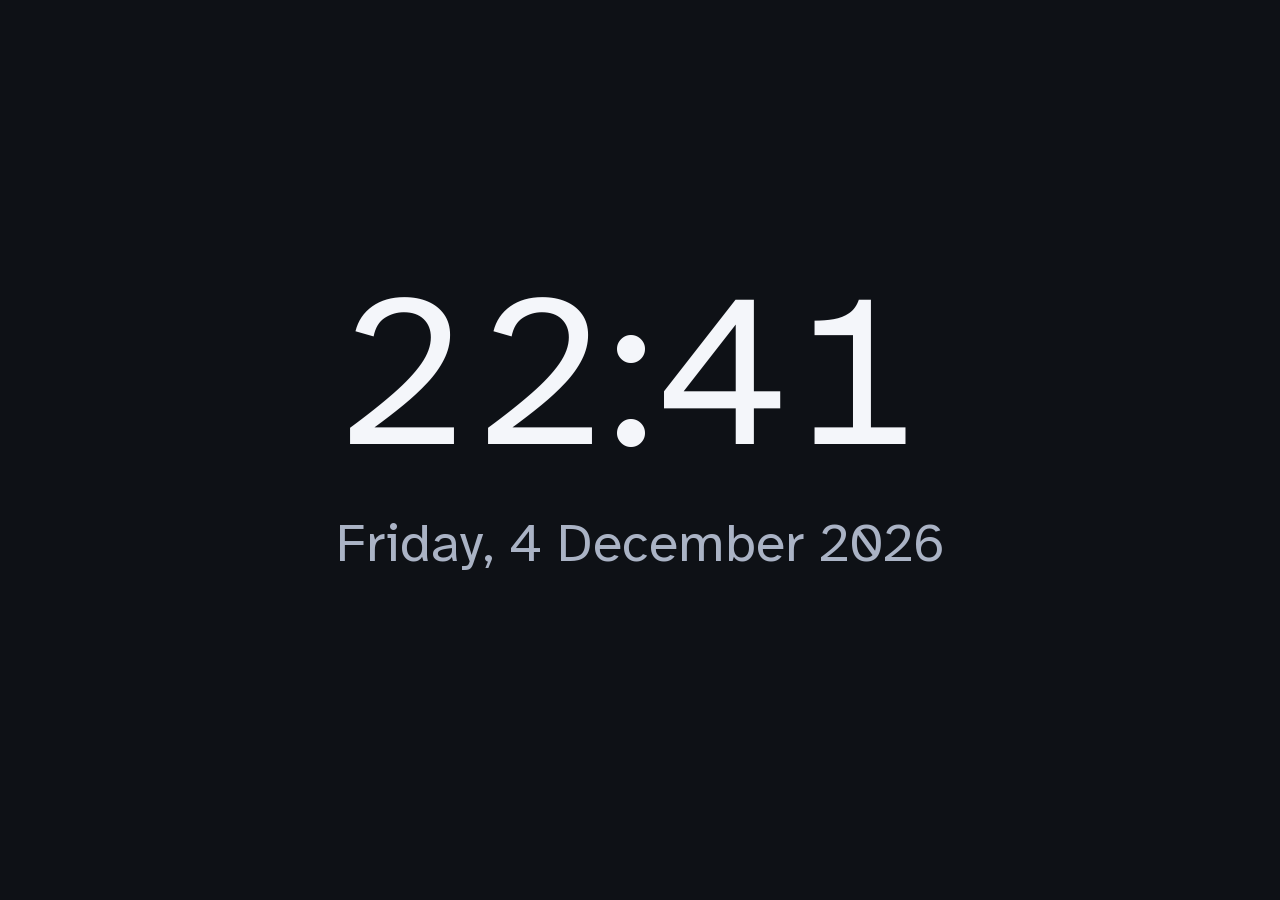
<file: examples/clock/index.html>
<!DOCTYPE html>
<html lang="en">
  <head>
    <meta charset="utf-8" />
    <meta name="viewport" content="width=device-width, initial-scale=1" />
    <title>Clock</title>
    <!--
      Full-screen clock and date. Works fully offline.

      Optional player tags:
        tags.clock_format = "12" or "24"   (default 24)
        tags.greeting     = text under the date, e.g. "Welcome to Level 3"
        tags.theme        = "dark" (default), "light" or "contrast"
        tags.accent       = a hex colour for the greeting and AM/PM, e.g. "#ff6a00"

      Preview:
        index.html?name=Lobby&tags.clock_format=12&tags.greeting=Welcome&tags.accent=%23ff6a00
    -->
    <link rel="stylesheet" href="theme.css" />
    <style>
      #time {
        font-size: calc(var(--u) * 24);
        font-weight: var(--weight-regular);
        line-height: 1;
        /* Equal-width digits so the clock doesn't shift every second. */
        font-variant-numeric: tabular-nums;
      }
      #ampm {
        font-size: var(--text-xl);
        font-weight: var(--weight-bold);
        margin-left: var(--space-2);
        color: var(--accent);
      }
      #date { margin-top: var(--space-3); font-size: var(--text-lg); }
      #greeting { margin-top: var(--space-6); color: var(--accent); font-weight: var(--weight-bold); }
    </style>
  </head>
  <body>
    <main class="screen center">
      <div><span id="time"></span><span id="ampm"></span></div>
      <p id="date" class="muted"></p>
      <p id="greeting"></p>
    </main>

    <script src="easysignage.js"></script>
    <script src="theme.js"></script>
    <script src="clock.js"></script>
  </body>
</html>
</file>
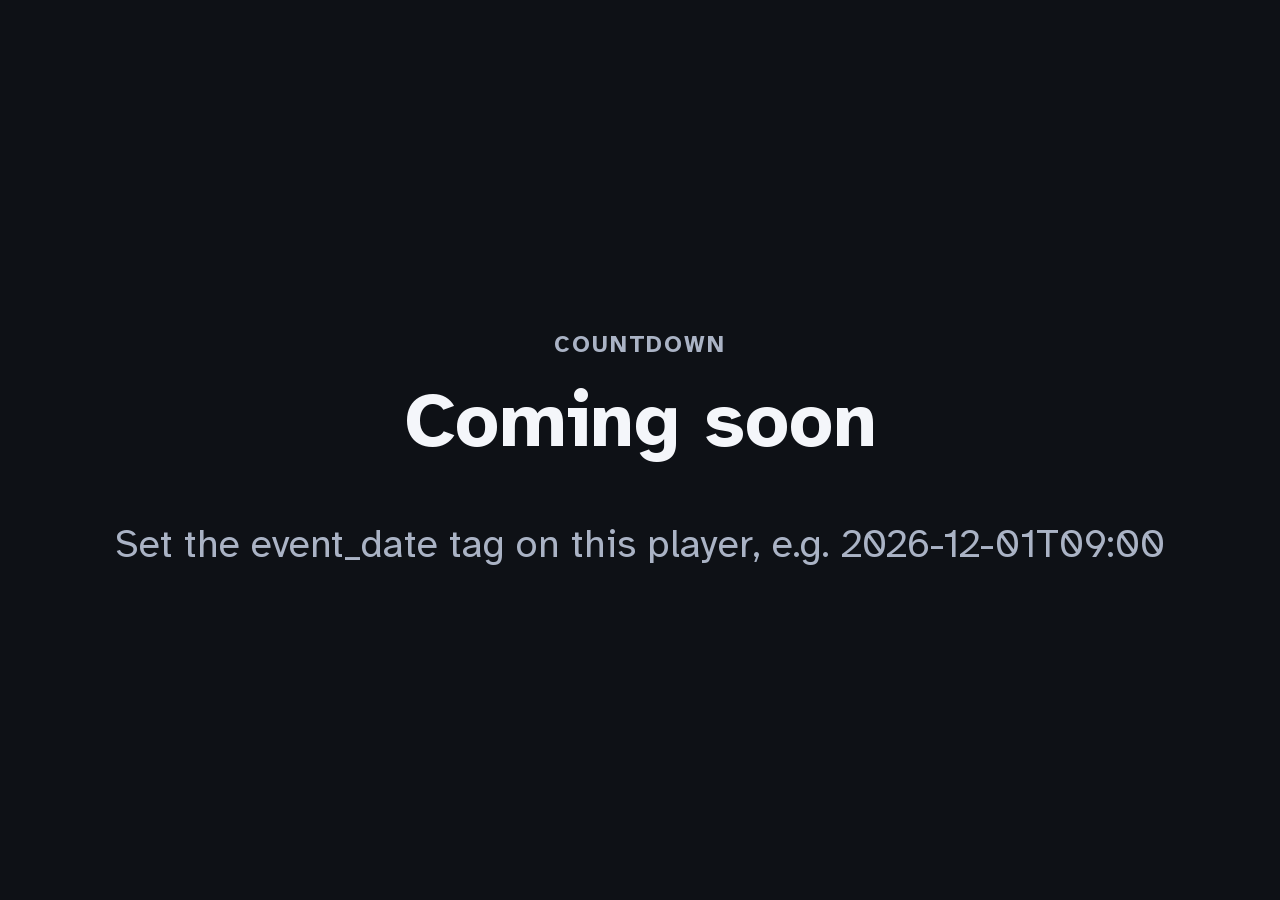
<file: examples/countdown/index.html>
<!DOCTYPE html>
<html lang="en">
  <head>
    <meta charset="utf-8" />
    <meta name="viewport" content="width=device-width, initial-scale=1" />
    <title>Countdown</title>
    <!--
      Countdown to an event. Set the target per screen with player tags, so one
      package can count down to different events in different places.

      Player tags:
        tags.event_name = "Grand Opening"
        tags.event_date = "2026-12-01T09:00"   (device local time, YYYY-MM-DDTHH:MM)
        tags.done_text  = text shown once the time is reached (default "It's here!")
        tags.theme      = "dark" (default), "light" or "contrast"
        tags.accent     = a hex colour for the numbers, e.g. "#c8b6ff"

      Preview:
        index.html?tags.event_name=Grand%20Opening&tags.event_date=2026-12-01T09:00
    -->
    <link rel="stylesheet" href="theme.css" />
    <link rel="stylesheet" href="style.css" />
  </head>
  <body>
    <main class="screen center">
      <p class="label">Countdown</p>
      <h1 id="event"></h1>
      <div id="units" class="row">
        <div class="unit card"><span id="d" class="num">0</span><span class="label">Days</span></div>
        <div class="unit card"><span id="h" class="num">00</span><span class="label">Hours</span></div>
        <div class="unit card"><span id="m" class="num">00</span><span class="label">Minutes</span></div>
        <div class="unit card"><span id="s" class="num">00</span><span class="label">Seconds</span></div>
      </div>
      <p id="done" class="display accent"></p>
    </main>

    <script src="easysignage.js"></script>
    <script src="theme.js"></script>
    <script src="countdown.js"></script>
  </body>
</html>
</file>
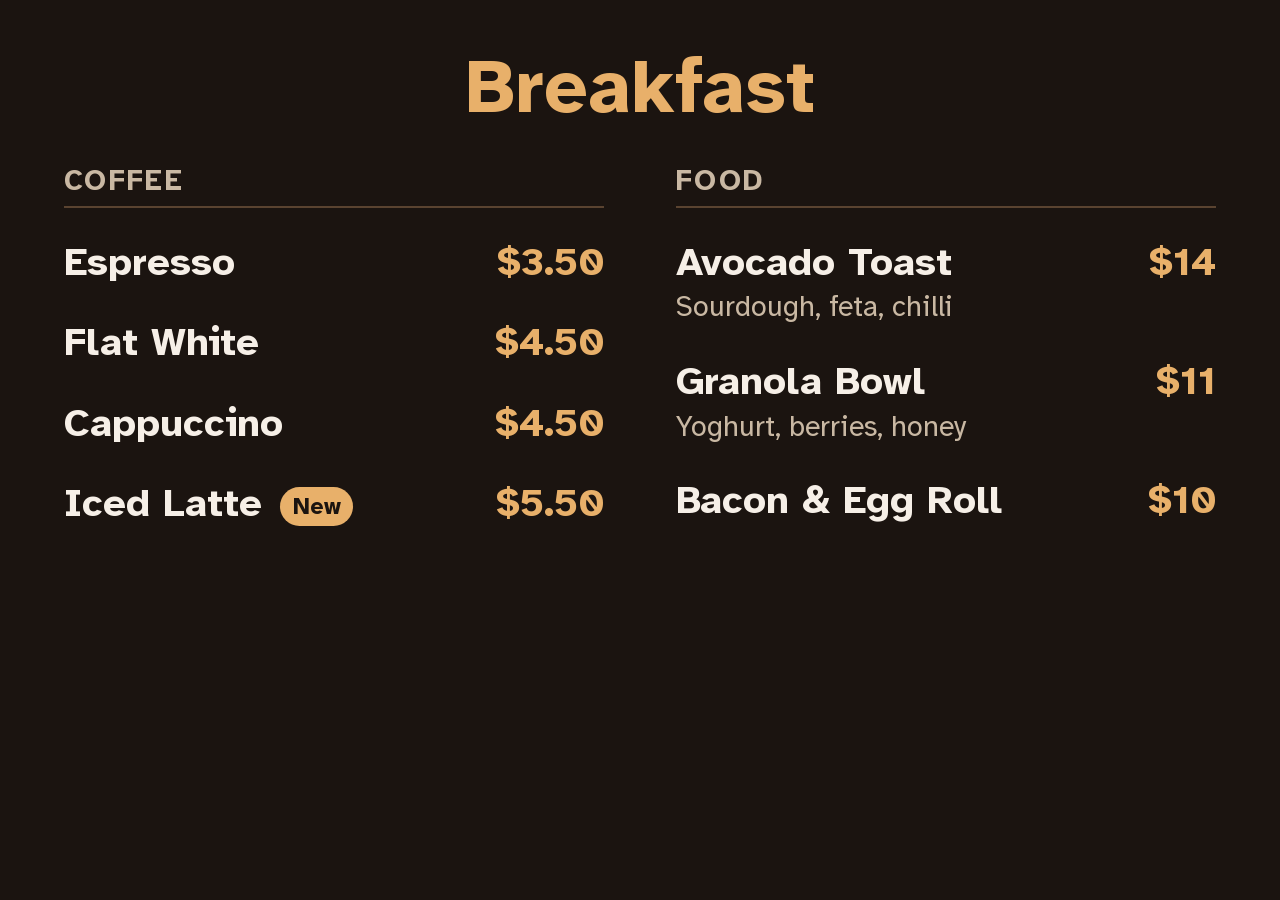
<file: examples/menu-board/index.html>
<!DOCTYPE html>
<html lang="en">
  <head>
    <meta charset="utf-8" />
    <meta name="viewport" content="width=device-width, initial-scale=1" />
    <title>Menu Board</title>
    <!--
      Cafe menu board driven by a local data file (menu-data.js).

      Edit menu-data.js to change items and prices, then re-zip and re-upload.
      The data is a plain script that sets a global, not a .json file loaded
      with fetch(): fetch() of local files fails on many players under file://.

      Optional player tags:
        tags.menu    = which menu to show, e.g. "breakfast" or "lunch" (default: first)
        tags.special = a line shown in the footer banner
        tags.theme   = "dark" (default, warm brand colours), "light" or "contrast"

      Preview:
        index.html?tags.menu=lunch&tags.special=Free%20cookie%20with%20any%20coffee
    -->
    <link rel="stylesheet" href="theme.css" />
    <link rel="stylesheet" href="style.css" />
  </head>
  <body>
    <div class="screen">
      <header>
        <h1 id="menu-title"></h1>
      </header>
      <main id="sections" class="grow"></main>
      <footer id="special" class="banner"></footer>
    </div>

    <script src="easysignage.js"></script>
    <script src="theme.js"></script>
    <script src="menu-data.js"></script>
    <script src="menu.js"></script>
  </body>
</html>
</file>
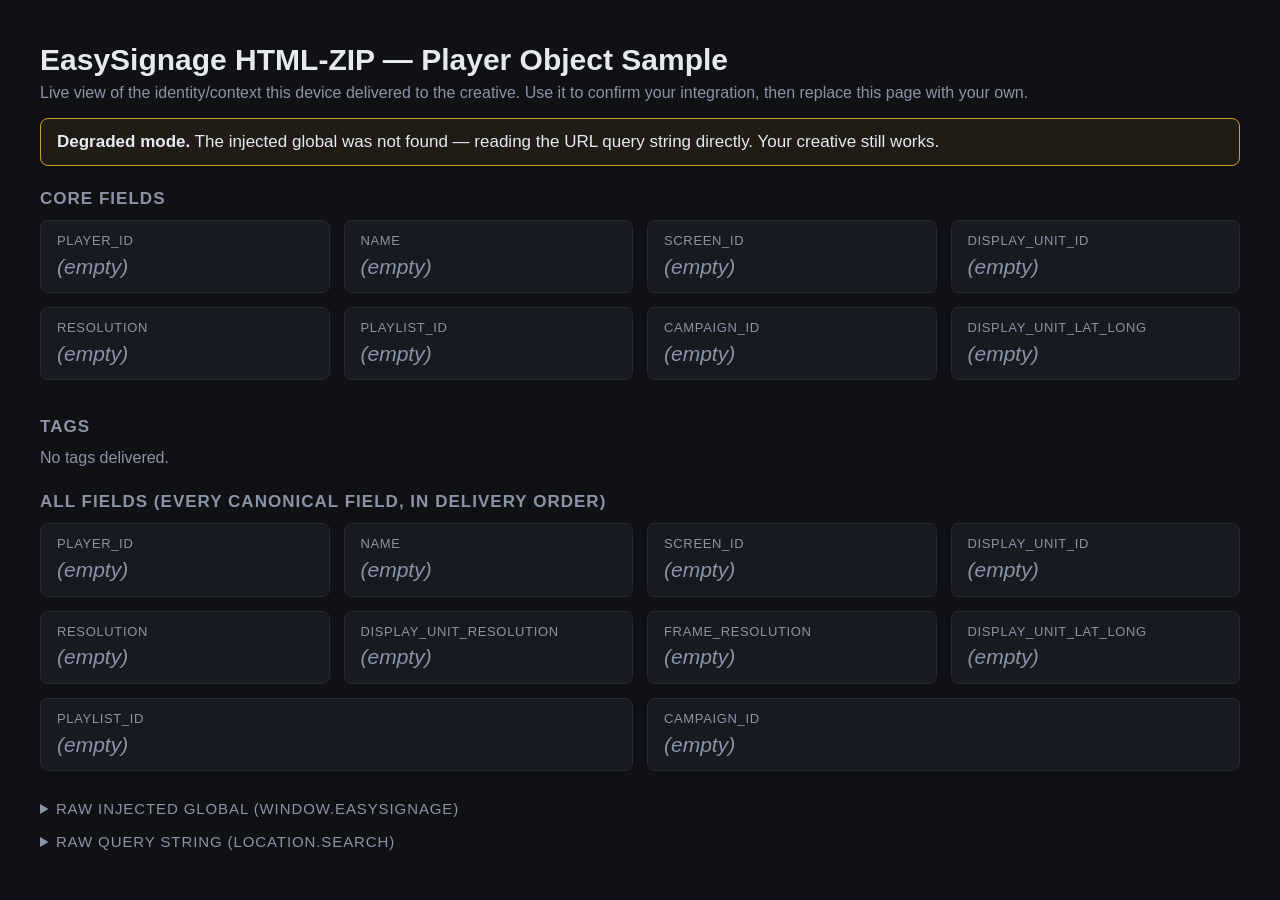
<file: examples/player-info/index.html>
<!DOCTYPE html>
<html lang="en">
  <head>
    <meta charset="utf-8" />
    <meta name="viewport" content="width=device-width, initial-scale=1" />
    <title>EasySignage HTML-ZIP — Player Object Sample</title>

    <!--
      ==========================================================================
      EasySignage HTML-ZIP integration sample
      ==========================================================================

      Zip this folder and upload it as an HTML-ZIP media item. When it plays on a
      device, EasySignage delivers the player/panel identity + context to your
      creative through two channels (a global JS object AND a URL query string);
      see easysignage.js for the full explanation.

      FILES IN THIS SAMPLE:
        - index.html      this page (markup only)
        - easysignage.js  the reusable reader you COPY into your own creative
        - demo.js         throwaway code that renders the values on screen; IGNORE

      HOW TO INTEGRATE (the whole thing):

          <script src="easysignage.js"></script>
          <script>
            var panel = EasySignage.read();      // the player object
            var playerId = panel.player_id || "";
            var zone     = (panel.tags && panel.tags.zone) || "";
            // ...use these to drive your creative.
          </script>

      Load easysignage.js with a plain <script src> (as below) — do NOT use
      type="module". A classic external script also runs under a strict CSP
      (script-src 'self') that would block inline scripts, and works on older
      Tizen/webOS/BrightSign webviews under file://.
      ==========================================================================
    -->

    <style>
      :root {
        --bg: #0f1115;
        --card: #171a21;
        --line: #262b36;
        --text: #e6e9ef;
        --muted: #8b93a7;
        --accent: #4f9cff;
        --ok: #3fb950;
        --warn: #d29922;
      }
      * { box-sizing: border-box; }
      html, body { height: 100%; }
      body {
        margin: 0;
        font-family: -apple-system, BlinkMacSystemFont, "Segoe UI", Roboto, Arial, sans-serif;
        background: var(--bg);
        color: var(--text);
        line-height: 1.3;
        /* Fixed px edge padding = TV overscan-safe area, so nothing is clipped
           at the screen edges on 1920x1080 / 1080x1920 panels. */
        padding: 40px;
      }
      /* webOS 4 / older signage webviews run Chromium ~53: NO CSS grid (57+),
         NO clamp() (79+), NO flex `gap` (84+). This page therefore uses only
         flexbox + fixed px sizes + card margins, which those webviews support.
         CSS variables (var()) are fine on Chromium 49+. */
      h1 { font-size: 30px; margin: 0; }
      h2 {
        font-size: 17px; text-transform: uppercase;
        letter-spacing: .06em; color: var(--muted); margin: 22px 0 10px;
      }
      .sub { color: var(--muted); font-size: 16px; margin: 4px 0 0; }
      /* flex-wrap grid; spacing via card margins (no `gap`), the container's
         negative side margins line the first column up with the headings. */
      .cards { display: flex; flex-wrap: wrap; margin: 0 -7px; }
      .card {
        flex: 1 1 240px; min-width: 220px; box-sizing: border-box;
        margin: 0 7px 14px; background: var(--card);
        border: 1px solid var(--line); border-radius: 8px; padding: 12px 16px;
      }
      .k { font-size: 13px; text-transform: uppercase; letter-spacing: .05em; color: var(--muted); }
      .v { font-size: 21px; word-break: break-word; margin-top: 3px; }
      .card .v { font-family: ui-monospace, SFMono-Regular, Menlo, monospace; }
      .v.empty { color: var(--muted); font-style: italic; font-family: inherit; }
      .banner { border-radius: 8px; padding: 12px 16px; margin-top: 14px; border: 1px solid; font-size: 17px; }
      .banner.ok { border-color: var(--ok); background: rgba(63,185,80,.08); }
      .banner.warn { border-color: var(--warn); background: rgba(210,153,34,.08); }
      code, pre { font-family: ui-monospace, SFMono-Regular, Menlo, monospace; }
      details { margin-top: 14px; }
      details > summary { cursor: pointer; color: var(--muted); font-size: 15px; text-transform: uppercase; letter-spacing: .06em; }
      pre { background: #0b0d11; border: 1px solid var(--line); border-radius: 8px; padding: 14px; overflow: auto; font-size: 15px; color: #c9d1d9; max-height: 40vh; margin: 10px 0 0; }
      .tags { display: flex; flex-wrap: wrap; }
      .tag { background: #0b0d11; border: 1px solid var(--line); border-radius: 999px; margin: 0 8px 8px 0; padding: 6px 16px; font-size: 16px; }
      .tag .tk { color: var(--accent); }
      .muted { color: var(--muted); }
    </style>
  </head>

  <body>
    <h1>EasySignage HTML-ZIP — Player Object Sample</h1>
    <p class="sub">
      Live view of the identity/context this device delivered to the creative.
      Use it to confirm your integration, then replace this page with your own.
    </p>

    <!-- All of these are filled in by demo.js at runtime. -->
    <div id="mode" class="banner"></div>

    <h2>Core fields</h2>
    <div id="core" class="cards"></div>

    <h2>Tags</h2>
    <div id="tags" class="tags"></div>

    <h2>All fields (every canonical field, in delivery order)</h2>
    <div id="fields" class="cards"></div>

    <!-- Raw dumps collapsed by default so the fields stay on one screen. -->
    <details>
      <summary>Raw injected global (window.easysignage)</summary>
      <pre id="raw-global"></pre>
    </details>
    <details>
      <summary>Raw query string (location.search)</summary>
      <pre id="raw-query"></pre>
    </details>

    <!-- 1) The reusable reader — this is what you copy into your own creative. -->
    <script src="easysignage.js"></script>
    <!-- 2) The on-screen debug view for this sample only — safe to delete. -->
    <script src="demo.js"></script>
  </body>
</html>
</file>
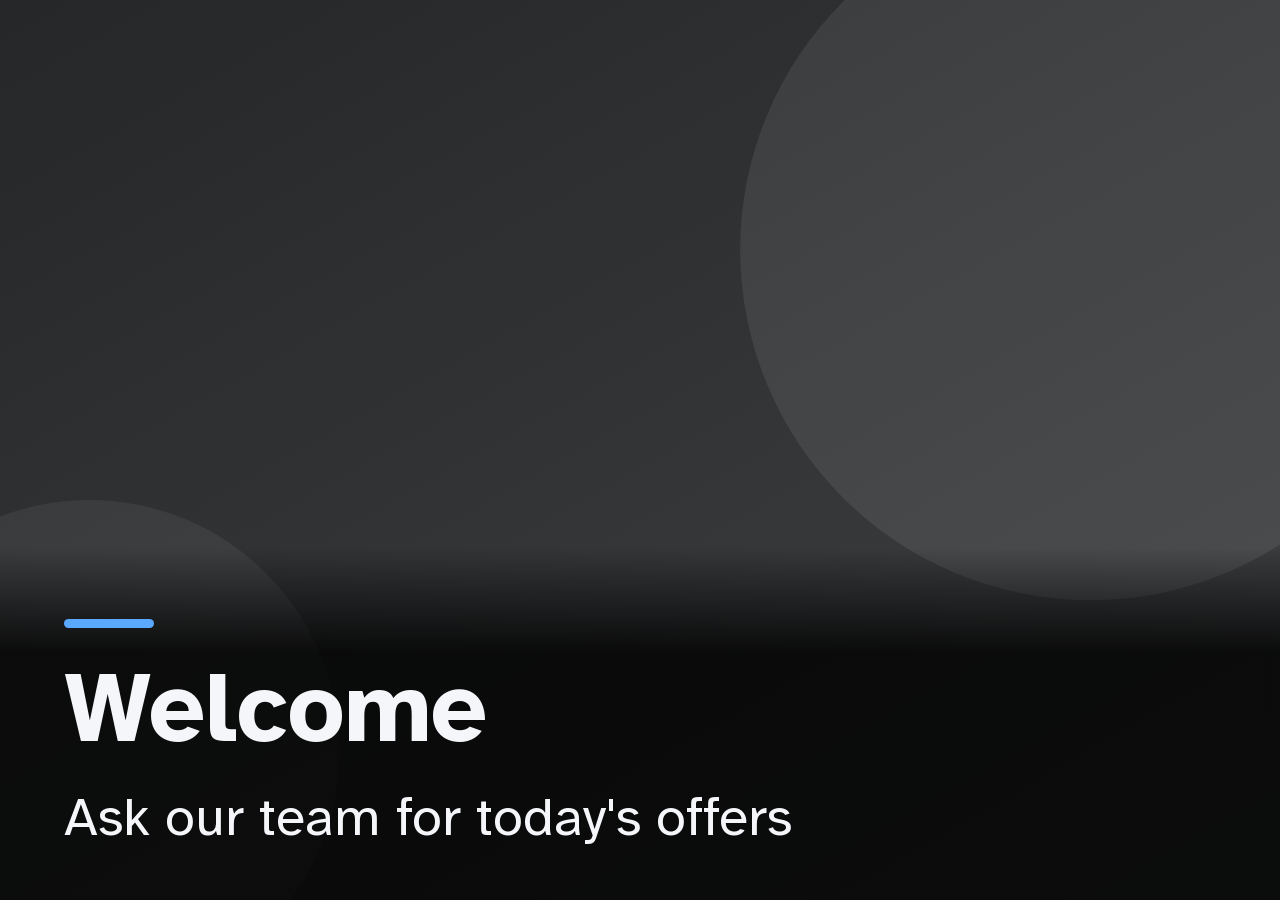
<file: examples/zone-promo/index.html>
<!DOCTYPE html>
<html lang="en">
  <head>
    <meta charset="utf-8" />
    <meta name="viewport" content="width=device-width, initial-scale=1" />
    <title>Zone Promo</title>
    <!--
      One package, different content per screen. Upload once and assign it to
      every screen; each screen shows the promo for its `zone` tag.

      Player tags:
        tags.zone   = "north", "south" or "east"  (anything else shows the default)
        tags.accent = a hex colour for the accent bar, e.g. "#ff6a00"

      Edit the PROMOS table in promo.js to add zones. Put images in images/
      and reference them with relative paths.

      Preview:
        index.html?tags.zone=north
        index.html?tags.zone=south&resolution=1080x1920
    -->
    <link rel="stylesheet" href="theme.css" />
    <link rel="stylesheet" href="style.css" />
  </head>
  <body>
    <div id="promo">
      <img id="image" alt="" />
      <div id="caption">
        <h1 id="headline"></h1>
        <p id="detail"></p>
      </div>
    </div>

    <script src="easysignage.js"></script>
    <script src="theme.js"></script>
    <script src="promo.js"></script>
  </body>
</html>
</file>
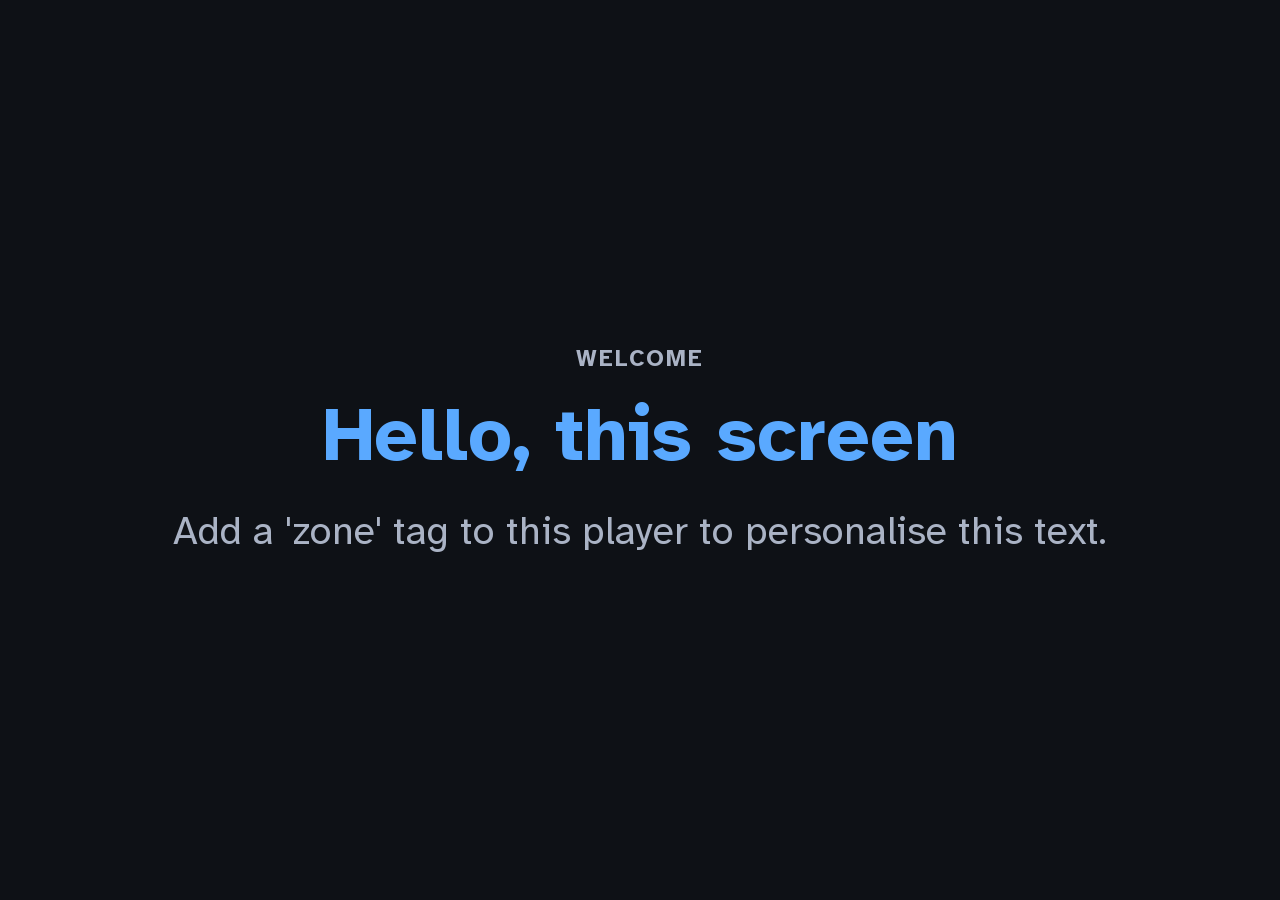
<file: templates/starter/index.html>
<!DOCTYPE html>
<html lang="en">
  <head>
    <meta charset="utf-8" />
    <meta name="viewport" content="width=device-width, initial-scale=1" />
    <title>My EasySignage App</title>
    <!-- The shared signage theme first, then your own styles. -->
    <link rel="stylesheet" href="theme.css" />
    <link rel="stylesheet" href="style.css" />
  </head>
  <body>
    <!--
      EasySignage custom app starter.

      1. Edit app.js and style.css (see docs/theme-guide.md for the design system).
      2. Preview: open index.html in a browser with test values, e.g.
         index.html?player_id=TEST&name=Lobby&resolution=1920x1080&tags.zone=north&tags.theme=light
      3. Package: ./scripts/package.sh templates/starter   (from the repo root)
      4. Upload the .zip under Media, add it to a playlist, assign to a screen.
    -->
    <main class="screen center">
      <p class="label" id="label">Welcome</p>
      <h1 id="title">Hello, screen</h1>
      <p class="muted" id="subtitle"></p>
    </main>

    <!-- Load the reader first, as a classic script (never type="module"). -->
    <script src="easysignage.js"></script>
    <script src="theme.js"></script>
    <script src="app.js"></script>
  </body>
</html>
</file>
<file: examples/clock/theme.css>
/* ============================================================================
   theme.css  —  EasySignage signage theme  (COPY THIS FILE, then override)
   ============================================================================
   A ready-made look for digital signage: distance-readable type, high-contrast
   colours, overscan-safe margins and gentle motion. Works on older players
   (Chromium ~53): CSS variables, flexbox and calc() only. No grid, clamp()
   or gap.

   Use:   <link rel="stylesheet" href="theme.css" />   (before your own CSS)
          plus the fonts/ folder next to it.

   Customise by overriding variables in your own CSS, e.g.
          :root { --accent: #e8b06a; }

   Themes (class on <html>, set for you by theme.js from the `theme` tag):
          (none)            dark   - default; best for LED/LCD and most venues
          .theme-light      light  - brand-led or very bright rooms
          .theme-contrast   high contrast - wayfinding, low-vision audiences

   Full guide: docs/theme-guide.md
   ============================================================================ */

/* Atkinson Hyperlegible: designed by the Braille Institute so similar
   characters (I l 1, O 0, B 8) are easy to tell apart. SIL OFL, see
   fonts/OFL.txt. WOFF is used because every player supports it. */
@font-face {
  font-family: "Atkinson Hyperlegible";
  src: url("fonts/atkinson-hyperlegible-400.woff") format("woff");
  font-weight: 400;
  font-style: normal;
}
@font-face {
  font-family: "Atkinson Hyperlegible";
  src: url("fonts/atkinson-hyperlegible-700.woff") format("woff");
  font-weight: 700;
  font-style: normal;
}

:root {
  /* ---- Unit ---------------------------------------------------------------
     1u = 1% of the screen's shorter side, so sizes look the same in landscape
     and portrait. On a 1080p screen 1u is about 10.8px. */
  --u: 1vh;

  /* ---- Type ------------------------------------------------------------- */
  --font: "Atkinson Hyperlegible", "Segoe UI", Roboto, "Helvetica Neue", Arial, sans-serif;
  --font-display: var(--font);

  --text-xs: calc(var(--u) * 2.6);  /* ~28px  minimum: labels, fine print   */
  --text-sm: calc(var(--u) * 3.2);  /* ~35px  captions, secondary text      */
  --text-md: calc(var(--u) * 4.4);  /* ~48px  body text                     */
  --text-lg: calc(var(--u) * 6);    /* ~65px  section headings              */
  --text-xl: calc(var(--u) * 8.5);  /* ~92px  page headline                 */
  --text-2xl: calc(var(--u) * 13); /* ~140px hero numbers, clocks, prices  */

  --leading-tight: 1.1;   /* headings */
  --leading-body: 1.35;   /* body */
  --tracking-label: 0.08em;

  --weight-regular: 400;
  --weight-bold: 700;

  /* ---- Space ------------------------------------------------------------ */
  --space-1: calc(var(--u) * 1);
  --space-2: calc(var(--u) * 2);
  --space-3: calc(var(--u) * 3);
  --space-4: calc(var(--u) * 4);
  --space-6: calc(var(--u) * 6);
  --space-8: calc(var(--u) * 8);

  /* Safe area: 5% from every edge, so TVs with overscan never crop content. */
  --safe-x: 5vw;
  --safe-y: 5vh;

  --radius: calc(var(--u) * 1.2);

  /* ---- Motion ----------------------------------------------------------- */
  --duration-fast: 250ms;
  --duration: 600ms;
  --ease: cubic-bezier(0.2, 0, 0, 1);

  /* ---- Colour: dark (default) -------------------------------------------
     Contrast against --bg: text 17.5:1, muted 9:1, accent 7.7:1. */
  --bg: #0e1116;
  --surface: #1a1f29;
  --line: #2c3442;
  --text: #f4f6fa;   /* off-white: pure white glares on bright panels */
  --muted: #aab3c5;
  --accent: #5aa9ff;
  --on-accent: #0e1116;
  --success: #4cc38a;
  --warning: #f2b84b;
  --danger: #ff7b72;
  --overlay: rgba(0, 0, 0, 0.72);  /* behind text on photos */
}

/* Portrait: size from the width, which is the shorter side. */
@media (orientation: portrait) {
  :root { --u: 1vw; }
}

/* Light: contrast against --bg: text 16.8:1, muted 7.2:1, accent 5.9:1. */
.theme-light {
  --bg: #f6f7f9;
  --surface: #ffffff;
  --line: #d5dae3;
  --text: #14171c;
  --muted: #4a5363;
  --accent: #0a5cc2;
  --on-accent: #ffffff;
  --success: #146b3f;
  --warning: #8a5a00;
  --danger: #b42318;
  --overlay: rgba(255, 255, 255, 0.85);
}

/* High contrast: white and yellow on black, as recommended for low vision. */
.theme-contrast {
  --bg: #000000;
  --surface: #141414;
  --line: #ffffff;
  --text: #ffffff;
  --muted: #e0e0e0;
  --accent: #ffd400;
  --on-accent: #000000;
  --success: #5cff8f;
  --warning: #ffd400;
  --danger: #ff8a80;
  --overlay: rgba(0, 0, 0, 0.9);
}

/* ---- Base ---------------------------------------------------------------- */
* { box-sizing: border-box; }

html, body {
  margin: 0;
  height: 100%;
  overflow: hidden;   /* a screen never scrolls */
}

body {
  background: var(--bg);
  color: var(--text);
  font-family: var(--font);
  font-size: var(--text-md);
  font-weight: var(--weight-regular);
  line-height: var(--leading-body);
  cursor: none;
  -webkit-font-smoothing: antialiased;
}

h1, h2, h3, p { margin: 0; }

h1, h2, h3 {
  font-family: var(--font-display);
  font-weight: var(--weight-bold);
  line-height: var(--leading-tight);
}
h1 { font-size: var(--text-xl); }
h2 { font-size: var(--text-lg); }
h3 { font-size: var(--text-md); }

/* ---- Layout helpers ------------------------------------------------------ */

/* Full-screen container inside the safe area. */
.screen {
  display: flex;
  flex-direction: column;
  width: 100%;
  height: 100%;
  padding: var(--safe-y) var(--safe-x);
}
.center {
  justify-content: center;
  align-items: center;
  text-align: center;
}
.row { display: flex; flex-direction: row; }
.grow { flex: 1 1 auto; }

/* ---- Text helpers -------------------------------------------------------- */
.display {
  font-size: var(--text-2xl);
  font-weight: var(--weight-bold);
  line-height: 1;
}
.label {
  font-size: var(--text-xs);
  font-weight: var(--weight-bold);
  text-transform: uppercase;   /* caps only for short labels */
  letter-spacing: var(--tracking-label);
  color: var(--muted);
}
.small { font-size: var(--text-sm); }
.muted { color: var(--muted); }
.accent { color: var(--accent); }

/* ---- Components ---------------------------------------------------------- */
.card {
  background: var(--surface);
  border-radius: var(--radius);
  padding: var(--space-3) var(--space-4);
}
.badge {
  display: inline-block;
  padding: calc(var(--u) * 0.4) calc(var(--u) * 1.4);
  border-radius: 999px;
  background: var(--accent);
  color: var(--on-accent);
  font-size: var(--text-xs);
  font-weight: var(--weight-bold);
  vertical-align: middle;
}
.banner {
  padding: var(--space-2) var(--space-4);
  border-radius: var(--radius);
  background: var(--accent);
  color: var(--on-accent);
  font-weight: var(--weight-bold);
  text-align: center;
}

/* ---- Motion -------------------------------------------------------------- */
.fade-in { -webkit-animation: es-fade-in var(--duration) var(--ease) both; animation: es-fade-in var(--duration) var(--ease) both; }
@-webkit-keyframes es-fade-in { from { opacity: 0; } to { opacity: 1; } }
@keyframes es-fade-in { from { opacity: 0; } to { opacity: 1; } }

/* Respect viewers who ask for less motion. Older players ignore this. */
@media (prefers-reduced-motion: reduce) {
  *, *::before, *::after {
    -webkit-animation: none !important;
    animation: none !important;
    transition: none !important;
  }
}
</file>
<file: examples/countdown/theme.css>
/* ============================================================================
   theme.css  —  EasySignage signage theme  (COPY THIS FILE, then override)
   ============================================================================
   A ready-made look for digital signage: distance-readable type, high-contrast
   colours, overscan-safe margins and gentle motion. Works on older players
   (Chromium ~53): CSS variables, flexbox and calc() only. No grid, clamp()
   or gap.

   Use:   <link rel="stylesheet" href="theme.css" />   (before your own CSS)
          plus the fonts/ folder next to it.

   Customise by overriding variables in your own CSS, e.g.
          :root { --accent: #e8b06a; }

   Themes (class on <html>, set for you by theme.js from the `theme` tag):
          (none)            dark   - default; best for LED/LCD and most venues
          .theme-light      light  - brand-led or very bright rooms
          .theme-contrast   high contrast - wayfinding, low-vision audiences

   Full guide: docs/theme-guide.md
   ============================================================================ */

/* Atkinson Hyperlegible: designed by the Braille Institute so similar
   characters (I l 1, O 0, B 8) are easy to tell apart. SIL OFL, see
   fonts/OFL.txt. WOFF is used because every player supports it. */
@font-face {
  font-family: "Atkinson Hyperlegible";
  src: url("fonts/atkinson-hyperlegible-400.woff") format("woff");
  font-weight: 400;
  font-style: normal;
}
@font-face {
  font-family: "Atkinson Hyperlegible";
  src: url("fonts/atkinson-hyperlegible-700.woff") format("woff");
  font-weight: 700;
  font-style: normal;
}

:root {
  /* ---- Unit ---------------------------------------------------------------
     1u = 1% of the screen's shorter side, so sizes look the same in landscape
     and portrait. On a 1080p screen 1u is about 10.8px. */
  --u: 1vh;

  /* ---- Type ------------------------------------------------------------- */
  --font: "Atkinson Hyperlegible", "Segoe UI", Roboto, "Helvetica Neue", Arial, sans-serif;
  --font-display: var(--font);

  --text-xs: calc(var(--u) * 2.6);  /* ~28px  minimum: labels, fine print   */
  --text-sm: calc(var(--u) * 3.2);  /* ~35px  captions, secondary text      */
  --text-md: calc(var(--u) * 4.4);  /* ~48px  body text                     */
  --text-lg: calc(var(--u) * 6);    /* ~65px  section headings              */
  --text-xl: calc(var(--u) * 8.5);  /* ~92px  page headline                 */
  --text-2xl: calc(var(--u) * 13); /* ~140px hero numbers, clocks, prices  */

  --leading-tight: 1.1;   /* headings */
  --leading-body: 1.35;   /* body */
  --tracking-label: 0.08em;

  --weight-regular: 400;
  --weight-bold: 700;

  /* ---- Space ------------------------------------------------------------ */
  --space-1: calc(var(--u) * 1);
  --space-2: calc(var(--u) * 2);
  --space-3: calc(var(--u) * 3);
  --space-4: calc(var(--u) * 4);
  --space-6: calc(var(--u) * 6);
  --space-8: calc(var(--u) * 8);

  /* Safe area: 5% from every edge, so TVs with overscan never crop content. */
  --safe-x: 5vw;
  --safe-y: 5vh;

  --radius: calc(var(--u) * 1.2);

  /* ---- Motion ----------------------------------------------------------- */
  --duration-fast: 250ms;
  --duration: 600ms;
  --ease: cubic-bezier(0.2, 0, 0, 1);

  /* ---- Colour: dark (default) -------------------------------------------
     Contrast against --bg: text 17.5:1, muted 9:1, accent 7.7:1. */
  --bg: #0e1116;
  --surface: #1a1f29;
  --line: #2c3442;
  --text: #f4f6fa;   /* off-white: pure white glares on bright panels */
  --muted: #aab3c5;
  --accent: #5aa9ff;
  --on-accent: #0e1116;
  --success: #4cc38a;
  --warning: #f2b84b;
  --danger: #ff7b72;
  --overlay: rgba(0, 0, 0, 0.72);  /* behind text on photos */
}

/* Portrait: size from the width, which is the shorter side. */
@media (orientation: portrait) {
  :root { --u: 1vw; }
}

/* Light: contrast against --bg: text 16.8:1, muted 7.2:1, accent 5.9:1. */
.theme-light {
  --bg: #f6f7f9;
  --surface: #ffffff;
  --line: #d5dae3;
  --text: #14171c;
  --muted: #4a5363;
  --accent: #0a5cc2;
  --on-accent: #ffffff;
  --success: #146b3f;
  --warning: #8a5a00;
  --danger: #b42318;
  --overlay: rgba(255, 255, 255, 0.85);
}

/* High contrast: white and yellow on black, as recommended for low vision. */
.theme-contrast {
  --bg: #000000;
  --surface: #141414;
  --line: #ffffff;
  --text: #ffffff;
  --muted: #e0e0e0;
  --accent: #ffd400;
  --on-accent: #000000;
  --success: #5cff8f;
  --warning: #ffd400;
  --danger: #ff8a80;
  --overlay: rgba(0, 0, 0, 0.9);
}

/* ---- Base ---------------------------------------------------------------- */
* { box-sizing: border-box; }

html, body {
  margin: 0;
  height: 100%;
  overflow: hidden;   /* a screen never scrolls */
}

body {
  background: var(--bg);
  color: var(--text);
  font-family: var(--font);
  font-size: var(--text-md);
  font-weight: var(--weight-regular);
  line-height: var(--leading-body);
  cursor: none;
  -webkit-font-smoothing: antialiased;
}

h1, h2, h3, p { margin: 0; }

h1, h2, h3 {
  font-family: var(--font-display);
  font-weight: var(--weight-bold);
  line-height: var(--leading-tight);
}
h1 { font-size: var(--text-xl); }
h2 { font-size: var(--text-lg); }
h3 { font-size: var(--text-md); }

/* ---- Layout helpers ------------------------------------------------------ */

/* Full-screen container inside the safe area. */
.screen {
  display: flex;
  flex-direction: column;
  width: 100%;
  height: 100%;
  padding: var(--safe-y) var(--safe-x);
}
.center {
  justify-content: center;
  align-items: center;
  text-align: center;
}
.row { display: flex; flex-direction: row; }
.grow { flex: 1 1 auto; }

/* ---- Text helpers -------------------------------------------------------- */
.display {
  font-size: var(--text-2xl);
  font-weight: var(--weight-bold);
  line-height: 1;
}
.label {
  font-size: var(--text-xs);
  font-weight: var(--weight-bold);
  text-transform: uppercase;   /* caps only for short labels */
  letter-spacing: var(--tracking-label);
  color: var(--muted);
}
.small { font-size: var(--text-sm); }
.muted { color: var(--muted); }
.accent { color: var(--accent); }

/* ---- Components ---------------------------------------------------------- */
.card {
  background: var(--surface);
  border-radius: var(--radius);
  padding: var(--space-3) var(--space-4);
}
.badge {
  display: inline-block;
  padding: calc(var(--u) * 0.4) calc(var(--u) * 1.4);
  border-radius: 999px;
  background: var(--accent);
  color: var(--on-accent);
  font-size: var(--text-xs);
  font-weight: var(--weight-bold);
  vertical-align: middle;
}
.banner {
  padding: var(--space-2) var(--space-4);
  border-radius: var(--radius);
  background: var(--accent);
  color: var(--on-accent);
  font-weight: var(--weight-bold);
  text-align: center;
}

/* ---- Motion -------------------------------------------------------------- */
.fade-in { -webkit-animation: es-fade-in var(--duration) var(--ease) both; animation: es-fade-in var(--duration) var(--ease) both; }
@-webkit-keyframes es-fade-in { from { opacity: 0; } to { opacity: 1; } }
@keyframes es-fade-in { from { opacity: 0; } to { opacity: 1; } }

/* Respect viewers who ask for less motion. Older players ignore this. */
@media (prefers-reduced-motion: reduce) {
  *, *::before, *::after {
    -webkit-animation: none !important;
    animation: none !important;
    transition: none !important;
  }
}
</file>
<file: examples/countdown/style.css>
/* Built on theme.css: sizes, colours and spacing come from its variables. */

#event { margin: var(--space-2) 0 var(--space-6); }

/* Spacing with margins, not `gap`, for older players. */
#units { margin: 0 calc(var(--space-2) * -1); }

.unit {
  display: flex;
  flex-direction: column;
  align-items: center;
  min-width: calc(var(--u) * 26);
  margin: 0 var(--space-2);
}

.num {
  font-size: var(--text-2xl);
  font-weight: var(--weight-bold);
  line-height: 1;
  color: var(--accent);
  font-variant-numeric: tabular-nums;
}

.unit .label { margin-top: var(--space-2); }

/* Portrait: 2 x 2 instead of one row. */
.is-portrait #units { flex-wrap: wrap; justify-content: center; max-width: calc(var(--u) * 64); }
.is-portrait .unit { margin-bottom: var(--space-4); }
</file>
<file: examples/menu-board/theme.css>
/* ============================================================================
   theme.css  —  EasySignage signage theme  (COPY THIS FILE, then override)
   ============================================================================
   A ready-made look for digital signage: distance-readable type, high-contrast
   colours, overscan-safe margins and gentle motion. Works on older players
   (Chromium ~53): CSS variables, flexbox and calc() only. No grid, clamp()
   or gap.

   Use:   <link rel="stylesheet" href="theme.css" />   (before your own CSS)
          plus the fonts/ folder next to it.

   Customise by overriding variables in your own CSS, e.g.
          :root { --accent: #e8b06a; }

   Themes (class on <html>, set for you by theme.js from the `theme` tag):
          (none)            dark   - default; best for LED/LCD and most venues
          .theme-light      light  - brand-led or very bright rooms
          .theme-contrast   high contrast - wayfinding, low-vision audiences

   Full guide: docs/theme-guide.md
   ============================================================================ */

/* Atkinson Hyperlegible: designed by the Braille Institute so similar
   characters (I l 1, O 0, B 8) are easy to tell apart. SIL OFL, see
   fonts/OFL.txt. WOFF is used because every player supports it. */
@font-face {
  font-family: "Atkinson Hyperlegible";
  src: url("fonts/atkinson-hyperlegible-400.woff") format("woff");
  font-weight: 400;
  font-style: normal;
}
@font-face {
  font-family: "Atkinson Hyperlegible";
  src: url("fonts/atkinson-hyperlegible-700.woff") format("woff");
  font-weight: 700;
  font-style: normal;
}

:root {
  /* ---- Unit ---------------------------------------------------------------
     1u = 1% of the screen's shorter side, so sizes look the same in landscape
     and portrait. On a 1080p screen 1u is about 10.8px. */
  --u: 1vh;

  /* ---- Type ------------------------------------------------------------- */
  --font: "Atkinson Hyperlegible", "Segoe UI", Roboto, "Helvetica Neue", Arial, sans-serif;
  --font-display: var(--font);

  --text-xs: calc(var(--u) * 2.6);  /* ~28px  minimum: labels, fine print   */
  --text-sm: calc(var(--u) * 3.2);  /* ~35px  captions, secondary text      */
  --text-md: calc(var(--u) * 4.4);  /* ~48px  body text                     */
  --text-lg: calc(var(--u) * 6);    /* ~65px  section headings              */
  --text-xl: calc(var(--u) * 8.5);  /* ~92px  page headline                 */
  --text-2xl: calc(var(--u) * 13); /* ~140px hero numbers, clocks, prices  */

  --leading-tight: 1.1;   /* headings */
  --leading-body: 1.35;   /* body */
  --tracking-label: 0.08em;

  --weight-regular: 400;
  --weight-bold: 700;

  /* ---- Space ------------------------------------------------------------ */
  --space-1: calc(var(--u) * 1);
  --space-2: calc(var(--u) * 2);
  --space-3: calc(var(--u) * 3);
  --space-4: calc(var(--u) * 4);
  --space-6: calc(var(--u) * 6);
  --space-8: calc(var(--u) * 8);

  /* Safe area: 5% from every edge, so TVs with overscan never crop content. */
  --safe-x: 5vw;
  --safe-y: 5vh;

  --radius: calc(var(--u) * 1.2);

  /* ---- Motion ----------------------------------------------------------- */
  --duration-fast: 250ms;
  --duration: 600ms;
  --ease: cubic-bezier(0.2, 0, 0, 1);

  /* ---- Colour: dark (default) -------------------------------------------
     Contrast against --bg: text 17.5:1, muted 9:1, accent 7.7:1. */
  --bg: #0e1116;
  --surface: #1a1f29;
  --line: #2c3442;
  --text: #f4f6fa;   /* off-white: pure white glares on bright panels */
  --muted: #aab3c5;
  --accent: #5aa9ff;
  --on-accent: #0e1116;
  --success: #4cc38a;
  --warning: #f2b84b;
  --danger: #ff7b72;
  --overlay: rgba(0, 0, 0, 0.72);  /* behind text on photos */
}

/* Portrait: size from the width, which is the shorter side. */
@media (orientation: portrait) {
  :root { --u: 1vw; }
}

/* Light: contrast against --bg: text 16.8:1, muted 7.2:1, accent 5.9:1. */
.theme-light {
  --bg: #f6f7f9;
  --surface: #ffffff;
  --line: #d5dae3;
  --text: #14171c;
  --muted: #4a5363;
  --accent: #0a5cc2;
  --on-accent: #ffffff;
  --success: #146b3f;
  --warning: #8a5a00;
  --danger: #b42318;
  --overlay: rgba(255, 255, 255, 0.85);
}

/* High contrast: white and yellow on black, as recommended for low vision. */
.theme-contrast {
  --bg: #000000;
  --surface: #141414;
  --line: #ffffff;
  --text: #ffffff;
  --muted: #e0e0e0;
  --accent: #ffd400;
  --on-accent: #000000;
  --success: #5cff8f;
  --warning: #ffd400;
  --danger: #ff8a80;
  --overlay: rgba(0, 0, 0, 0.9);
}

/* ---- Base ---------------------------------------------------------------- */
* { box-sizing: border-box; }

html, body {
  margin: 0;
  height: 100%;
  overflow: hidden;   /* a screen never scrolls */
}

body {
  background: var(--bg);
  color: var(--text);
  font-family: var(--font);
  font-size: var(--text-md);
  font-weight: var(--weight-regular);
  line-height: var(--leading-body);
  cursor: none;
  -webkit-font-smoothing: antialiased;
}

h1, h2, h3, p { margin: 0; }

h1, h2, h3 {
  font-family: var(--font-display);
  font-weight: var(--weight-bold);
  line-height: var(--leading-tight);
}
h1 { font-size: var(--text-xl); }
h2 { font-size: var(--text-lg); }
h3 { font-size: var(--text-md); }

/* ---- Layout helpers ------------------------------------------------------ */

/* Full-screen container inside the safe area. */
.screen {
  display: flex;
  flex-direction: column;
  width: 100%;
  height: 100%;
  padding: var(--safe-y) var(--safe-x);
}
.center {
  justify-content: center;
  align-items: center;
  text-align: center;
}
.row { display: flex; flex-direction: row; }
.grow { flex: 1 1 auto; }

/* ---- Text helpers -------------------------------------------------------- */
.display {
  font-size: var(--text-2xl);
  font-weight: var(--weight-bold);
  line-height: 1;
}
.label {
  font-size: var(--text-xs);
  font-weight: var(--weight-bold);
  text-transform: uppercase;   /* caps only for short labels */
  letter-spacing: var(--tracking-label);
  color: var(--muted);
}
.small { font-size: var(--text-sm); }
.muted { color: var(--muted); }
.accent { color: var(--accent); }

/* ---- Components ---------------------------------------------------------- */
.card {
  background: var(--surface);
  border-radius: var(--radius);
  padding: var(--space-3) var(--space-4);
}
.badge {
  display: inline-block;
  padding: calc(var(--u) * 0.4) calc(var(--u) * 1.4);
  border-radius: 999px;
  background: var(--accent);
  color: var(--on-accent);
  font-size: var(--text-xs);
  font-weight: var(--weight-bold);
  vertical-align: middle;
}
.banner {
  padding: var(--space-2) var(--space-4);
  border-radius: var(--radius);
  background: var(--accent);
  color: var(--on-accent);
  font-weight: var(--weight-bold);
  text-align: center;
}

/* ---- Motion -------------------------------------------------------------- */
.fade-in { -webkit-animation: es-fade-in var(--duration) var(--ease) both; animation: es-fade-in var(--duration) var(--ease) both; }
@-webkit-keyframes es-fade-in { from { opacity: 0; } to { opacity: 1; } }
@keyframes es-fade-in { from { opacity: 0; } to { opacity: 1; } }

/* Respect viewers who ask for less motion. Older players ignore this. */
@media (prefers-reduced-motion: reduce) {
  *, *::before, *::after {
    -webkit-animation: none !important;
    animation: none !important;
    transition: none !important;
  }
}
</file>
<file: examples/menu-board/style.css>
/* Built on theme.css. This file shows how to BRAND the theme: override its
   colour variables, and leave sizes, fonts and spacing to the theme so text
   stays readable from the queue.

   The brand palette applies to the default (dark) theme only, so the
   `theme` tag can still switch a screen to light or high contrast.
   Contrast against --bg: text 16:1, muted 9.4:1, accent 9.4:1. */
:root:not(.theme-light):not(.theme-contrast) {
  --bg: #1b1410;
  --surface: #2a201a;
  --line: #5a4330;
  --text: #f6efe7;
  --muted: #c9b8a3;
  --accent: #e8b06a;
  --on-accent: #1b1410;
}

header h1 {
  margin-bottom: var(--space-4);
  text-align: center;
  color: var(--accent);
}

#sections {
  display: flex;
  margin: 0 calc(var(--space-4) * -1); /* margins instead of `gap` */
}

.section {
  flex: 1;
  margin: 0 var(--space-4);
}

.section h2 {
  margin-bottom: var(--space-3);
  padding-bottom: var(--space-1);
  font-size: var(--text-sm);
  text-transform: uppercase;      /* caps only for short category labels */
  letter-spacing: var(--tracking-label);
  color: var(--muted);
  border-bottom: 2px solid var(--line);
}

.item {
  display: flex;
  justify-content: space-between;
  align-items: flex-start;
  margin-bottom: var(--space-3);
}

.item-name { font-weight: var(--weight-bold); }
.item-note { font-size: var(--text-sm); color: var(--muted); }
.item-price {
  margin-left: var(--space-3);
  font-weight: var(--weight-bold);
  color: var(--accent);
  white-space: nowrap;
}
.item .badge { margin-left: var(--space-2); }

footer { margin-top: var(--space-3); }

/* Portrait: stack the sections at their natural height. */
.is-portrait #sections { flex-direction: column; }
.is-portrait .section { flex: 0 0 auto; margin-bottom: var(--space-6); }
</file>
<file: examples/zone-promo/theme.css>
/* ============================================================================
   theme.css  —  EasySignage signage theme  (COPY THIS FILE, then override)
   ============================================================================
   A ready-made look for digital signage: distance-readable type, high-contrast
   colours, overscan-safe margins and gentle motion. Works on older players
   (Chromium ~53): CSS variables, flexbox and calc() only. No grid, clamp()
   or gap.

   Use:   <link rel="stylesheet" href="theme.css" />   (before your own CSS)
          plus the fonts/ folder next to it.

   Customise by overriding variables in your own CSS, e.g.
          :root { --accent: #e8b06a; }

   Themes (class on <html>, set for you by theme.js from the `theme` tag):
          (none)            dark   - default; best for LED/LCD and most venues
          .theme-light      light  - brand-led or very bright rooms
          .theme-contrast   high contrast - wayfinding, low-vision audiences

   Full guide: docs/theme-guide.md
   ============================================================================ */

/* Atkinson Hyperlegible: designed by the Braille Institute so similar
   characters (I l 1, O 0, B 8) are easy to tell apart. SIL OFL, see
   fonts/OFL.txt. WOFF is used because every player supports it. */
@font-face {
  font-family: "Atkinson Hyperlegible";
  src: url("fonts/atkinson-hyperlegible-400.woff") format("woff");
  font-weight: 400;
  font-style: normal;
}
@font-face {
  font-family: "Atkinson Hyperlegible";
  src: url("fonts/atkinson-hyperlegible-700.woff") format("woff");
  font-weight: 700;
  font-style: normal;
}

:root {
  /* ---- Unit ---------------------------------------------------------------
     1u = 1% of the screen's shorter side, so sizes look the same in landscape
     and portrait. On a 1080p screen 1u is about 10.8px. */
  --u: 1vh;

  /* ---- Type ------------------------------------------------------------- */
  --font: "Atkinson Hyperlegible", "Segoe UI", Roboto, "Helvetica Neue", Arial, sans-serif;
  --font-display: var(--font);

  --text-xs: calc(var(--u) * 2.6);  /* ~28px  minimum: labels, fine print   */
  --text-sm: calc(var(--u) * 3.2);  /* ~35px  captions, secondary text      */
  --text-md: calc(var(--u) * 4.4);  /* ~48px  body text                     */
  --text-lg: calc(var(--u) * 6);    /* ~65px  section headings              */
  --text-xl: calc(var(--u) * 8.5);  /* ~92px  page headline                 */
  --text-2xl: calc(var(--u) * 13); /* ~140px hero numbers, clocks, prices  */

  --leading-tight: 1.1;   /* headings */
  --leading-body: 1.35;   /* body */
  --tracking-label: 0.08em;

  --weight-regular: 400;
  --weight-bold: 700;

  /* ---- Space ------------------------------------------------------------ */
  --space-1: calc(var(--u) * 1);
  --space-2: calc(var(--u) * 2);
  --space-3: calc(var(--u) * 3);
  --space-4: calc(var(--u) * 4);
  --space-6: calc(var(--u) * 6);
  --space-8: calc(var(--u) * 8);

  /* Safe area: 5% from every edge, so TVs with overscan never crop content. */
  --safe-x: 5vw;
  --safe-y: 5vh;

  --radius: calc(var(--u) * 1.2);

  /* ---- Motion ----------------------------------------------------------- */
  --duration-fast: 250ms;
  --duration: 600ms;
  --ease: cubic-bezier(0.2, 0, 0, 1);

  /* ---- Colour: dark (default) -------------------------------------------
     Contrast against --bg: text 17.5:1, muted 9:1, accent 7.7:1. */
  --bg: #0e1116;
  --surface: #1a1f29;
  --line: #2c3442;
  --text: #f4f6fa;   /* off-white: pure white glares on bright panels */
  --muted: #aab3c5;
  --accent: #5aa9ff;
  --on-accent: #0e1116;
  --success: #4cc38a;
  --warning: #f2b84b;
  --danger: #ff7b72;
  --overlay: rgba(0, 0, 0, 0.72);  /* behind text on photos */
}

/* Portrait: size from the width, which is the shorter side. */
@media (orientation: portrait) {
  :root { --u: 1vw; }
}

/* Light: contrast against --bg: text 16.8:1, muted 7.2:1, accent 5.9:1. */
.theme-light {
  --bg: #f6f7f9;
  --surface: #ffffff;
  --line: #d5dae3;
  --text: #14171c;
  --muted: #4a5363;
  --accent: #0a5cc2;
  --on-accent: #ffffff;
  --success: #146b3f;
  --warning: #8a5a00;
  --danger: #b42318;
  --overlay: rgba(255, 255, 255, 0.85);
}

/* High contrast: white and yellow on black, as recommended for low vision. */
.theme-contrast {
  --bg: #000000;
  --surface: #141414;
  --line: #ffffff;
  --text: #ffffff;
  --muted: #e0e0e0;
  --accent: #ffd400;
  --on-accent: #000000;
  --success: #5cff8f;
  --warning: #ffd400;
  --danger: #ff8a80;
  --overlay: rgba(0, 0, 0, 0.9);
}

/* ---- Base ---------------------------------------------------------------- */
* { box-sizing: border-box; }

html, body {
  margin: 0;
  height: 100%;
  overflow: hidden;   /* a screen never scrolls */
}

body {
  background: var(--bg);
  color: var(--text);
  font-family: var(--font);
  font-size: var(--text-md);
  font-weight: var(--weight-regular);
  line-height: var(--leading-body);
  cursor: none;
  -webkit-font-smoothing: antialiased;
}

h1, h2, h3, p { margin: 0; }

h1, h2, h3 {
  font-family: var(--font-display);
  font-weight: var(--weight-bold);
  line-height: var(--leading-tight);
}
h1 { font-size: var(--text-xl); }
h2 { font-size: var(--text-lg); }
h3 { font-size: var(--text-md); }

/* ---- Layout helpers ------------------------------------------------------ */

/* Full-screen container inside the safe area. */
.screen {
  display: flex;
  flex-direction: column;
  width: 100%;
  height: 100%;
  padding: var(--safe-y) var(--safe-x);
}
.center {
  justify-content: center;
  align-items: center;
  text-align: center;
}
.row { display: flex; flex-direction: row; }
.grow { flex: 1 1 auto; }

/* ---- Text helpers -------------------------------------------------------- */
.display {
  font-size: var(--text-2xl);
  font-weight: var(--weight-bold);
  line-height: 1;
}
.label {
  font-size: var(--text-xs);
  font-weight: var(--weight-bold);
  text-transform: uppercase;   /* caps only for short labels */
  letter-spacing: var(--tracking-label);
  color: var(--muted);
}
.small { font-size: var(--text-sm); }
.muted { color: var(--muted); }
.accent { color: var(--accent); }

/* ---- Components ---------------------------------------------------------- */
.card {
  background: var(--surface);
  border-radius: var(--radius);
  padding: var(--space-3) var(--space-4);
}
.badge {
  display: inline-block;
  padding: calc(var(--u) * 0.4) calc(var(--u) * 1.4);
  border-radius: 999px;
  background: var(--accent);
  color: var(--on-accent);
  font-size: var(--text-xs);
  font-weight: var(--weight-bold);
  vertical-align: middle;
}
.banner {
  padding: var(--space-2) var(--space-4);
  border-radius: var(--radius);
  background: var(--accent);
  color: var(--on-accent);
  font-weight: var(--weight-bold);
  text-align: center;
}

/* ---- Motion -------------------------------------------------------------- */
.fade-in { -webkit-animation: es-fade-in var(--duration) var(--ease) both; animation: es-fade-in var(--duration) var(--ease) both; }
@-webkit-keyframes es-fade-in { from { opacity: 0; } to { opacity: 1; } }
@keyframes es-fade-in { from { opacity: 0; } to { opacity: 1; } }

/* Respect viewers who ask for less motion. Older players ignore this. */
@media (prefers-reduced-motion: reduce) {
  *, *::before, *::after {
    -webkit-animation: none !important;
    animation: none !important;
    transition: none !important;
  }
}
</file>
<file: examples/zone-promo/style.css>
/* Built on theme.css. Text sits over a full-screen image, so it always gets
   a dark gradient behind it for contrast, whatever the image. */

#promo {
  position: relative;
  width: 100%;
  height: 100%;
  background: #000;
}

#image {
  position: absolute;
  top: 0; left: 0;
  width: 100%;
  height: 100%;
  object-fit: cover;
}

#caption {
  position: absolute;
  left: 0; right: 0; bottom: 0;
  /* Generous bottom padding keeps text inside the safe area. */
  padding: var(--space-8) var(--safe-x) var(--safe-y);
  background: linear-gradient(to top, rgba(0, 0, 0, 0.82) 70%, rgba(0, 0, 0, 0));
  color: #f4f6fa; /* always light: the overlay is always dark */
}

#headline { font-size: calc(var(--u) * 11); }
#detail { margin-top: var(--space-2); font-size: var(--text-lg); }

/* One short line under the headline: the accent bar draws the eye. */
#caption:before {
  content: "";
  display: block;
  width: calc(var(--u) * 10);
  height: calc(var(--u) * 1);
  margin-bottom: var(--space-3);
  background: var(--accent);
  border-radius: 999px;
}
</file>
<file: templates/starter/theme.css>
/* ============================================================================
   theme.css  —  EasySignage signage theme  (COPY THIS FILE, then override)
   ============================================================================
   A ready-made look for digital signage: distance-readable type, high-contrast
   colours, overscan-safe margins and gentle motion. Works on older players
   (Chromium ~53): CSS variables, flexbox and calc() only. No grid, clamp()
   or gap.

   Use:   <link rel="stylesheet" href="theme.css" />   (before your own CSS)
          plus the fonts/ folder next to it.

   Customise by overriding variables in your own CSS, e.g.
          :root { --accent: #e8b06a; }

   Themes (class on <html>, set for you by theme.js from the `theme` tag):
          (none)            dark   - default; best for LED/LCD and most venues
          .theme-light      light  - brand-led or very bright rooms
          .theme-contrast   high contrast - wayfinding, low-vision audiences

   Full guide: docs/theme-guide.md
   ============================================================================ */

/* Atkinson Hyperlegible: designed by the Braille Institute so similar
   characters (I l 1, O 0, B 8) are easy to tell apart. SIL OFL, see
   fonts/OFL.txt. WOFF is used because every player supports it. */
@font-face {
  font-family: "Atkinson Hyperlegible";
  src: url("fonts/atkinson-hyperlegible-400.woff") format("woff");
  font-weight: 400;
  font-style: normal;
}
@font-face {
  font-family: "Atkinson Hyperlegible";
  src: url("fonts/atkinson-hyperlegible-700.woff") format("woff");
  font-weight: 700;
  font-style: normal;
}

:root {
  /* ---- Unit ---------------------------------------------------------------
     1u = 1% of the screen's shorter side, so sizes look the same in landscape
     and portrait. On a 1080p screen 1u is about 10.8px. */
  --u: 1vh;

  /* ---- Type ------------------------------------------------------------- */
  --font: "Atkinson Hyperlegible", "Segoe UI", Roboto, "Helvetica Neue", Arial, sans-serif;
  --font-display: var(--font);

  --text-xs: calc(var(--u) * 2.6);  /* ~28px  minimum: labels, fine print   */
  --text-sm: calc(var(--u) * 3.2);  /* ~35px  captions, secondary text      */
  --text-md: calc(var(--u) * 4.4);  /* ~48px  body text                     */
  --text-lg: calc(var(--u) * 6);    /* ~65px  section headings              */
  --text-xl: calc(var(--u) * 8.5);  /* ~92px  page headline                 */
  --text-2xl: calc(var(--u) * 13); /* ~140px hero numbers, clocks, prices  */

  --leading-tight: 1.1;   /* headings */
  --leading-body: 1.35;   /* body */
  --tracking-label: 0.08em;

  --weight-regular: 400;
  --weight-bold: 700;

  /* ---- Space ------------------------------------------------------------ */
  --space-1: calc(var(--u) * 1);
  --space-2: calc(var(--u) * 2);
  --space-3: calc(var(--u) * 3);
  --space-4: calc(var(--u) * 4);
  --space-6: calc(var(--u) * 6);
  --space-8: calc(var(--u) * 8);

  /* Safe area: 5% from every edge, so TVs with overscan never crop content. */
  --safe-x: 5vw;
  --safe-y: 5vh;

  --radius: calc(var(--u) * 1.2);

  /* ---- Motion ----------------------------------------------------------- */
  --duration-fast: 250ms;
  --duration: 600ms;
  --ease: cubic-bezier(0.2, 0, 0, 1);

  /* ---- Colour: dark (default) -------------------------------------------
     Contrast against --bg: text 17.5:1, muted 9:1, accent 7.7:1. */
  --bg: #0e1116;
  --surface: #1a1f29;
  --line: #2c3442;
  --text: #f4f6fa;   /* off-white: pure white glares on bright panels */
  --muted: #aab3c5;
  --accent: #5aa9ff;
  --on-accent: #0e1116;
  --success: #4cc38a;
  --warning: #f2b84b;
  --danger: #ff7b72;
  --overlay: rgba(0, 0, 0, 0.72);  /* behind text on photos */
}

/* Portrait: size from the width, which is the shorter side. */
@media (orientation: portrait) {
  :root { --u: 1vw; }
}

/* Light: contrast against --bg: text 16.8:1, muted 7.2:1, accent 5.9:1. */
.theme-light {
  --bg: #f6f7f9;
  --surface: #ffffff;
  --line: #d5dae3;
  --text: #14171c;
  --muted: #4a5363;
  --accent: #0a5cc2;
  --on-accent: #ffffff;
  --success: #146b3f;
  --warning: #8a5a00;
  --danger: #b42318;
  --overlay: rgba(255, 255, 255, 0.85);
}

/* High contrast: white and yellow on black, as recommended for low vision. */
.theme-contrast {
  --bg: #000000;
  --surface: #141414;
  --line: #ffffff;
  --text: #ffffff;
  --muted: #e0e0e0;
  --accent: #ffd400;
  --on-accent: #000000;
  --success: #5cff8f;
  --warning: #ffd400;
  --danger: #ff8a80;
  --overlay: rgba(0, 0, 0, 0.9);
}

/* ---- Base ---------------------------------------------------------------- */
* { box-sizing: border-box; }

html, body {
  margin: 0;
  height: 100%;
  overflow: hidden;   /* a screen never scrolls */
}

body {
  background: var(--bg);
  color: var(--text);
  font-family: var(--font);
  font-size: var(--text-md);
  font-weight: var(--weight-regular);
  line-height: var(--leading-body);
  cursor: none;
  -webkit-font-smoothing: antialiased;
}

h1, h2, h3, p { margin: 0; }

h1, h2, h3 {
  font-family: var(--font-display);
  font-weight: var(--weight-bold);
  line-height: var(--leading-tight);
}
h1 { font-size: var(--text-xl); }
h2 { font-size: var(--text-lg); }
h3 { font-size: var(--text-md); }

/* ---- Layout helpers ------------------------------------------------------ */

/* Full-screen container inside the safe area. */
.screen {
  display: flex;
  flex-direction: column;
  width: 100%;
  height: 100%;
  padding: var(--safe-y) var(--safe-x);
}
.center {
  justify-content: center;
  align-items: center;
  text-align: center;
}
.row { display: flex; flex-direction: row; }
.grow { flex: 1 1 auto; }

/* ---- Text helpers -------------------------------------------------------- */
.display {
  font-size: var(--text-2xl);
  font-weight: var(--weight-bold);
  line-height: 1;
}
.label {
  font-size: var(--text-xs);
  font-weight: var(--weight-bold);
  text-transform: uppercase;   /* caps only for short labels */
  letter-spacing: var(--tracking-label);
  color: var(--muted);
}
.small { font-size: var(--text-sm); }
.muted { color: var(--muted); }
.accent { color: var(--accent); }

/* ---- Components ---------------------------------------------------------- */
.card {
  background: var(--surface);
  border-radius: var(--radius);
  padding: var(--space-3) var(--space-4);
}
.badge {
  display: inline-block;
  padding: calc(var(--u) * 0.4) calc(var(--u) * 1.4);
  border-radius: 999px;
  background: var(--accent);
  color: var(--on-accent);
  font-size: var(--text-xs);
  font-weight: var(--weight-bold);
  vertical-align: middle;
}
.banner {
  padding: var(--space-2) var(--space-4);
  border-radius: var(--radius);
  background: var(--accent);
  color: var(--on-accent);
  font-weight: var(--weight-bold);
  text-align: center;
}

/* ---- Motion -------------------------------------------------------------- */
.fade-in { -webkit-animation: es-fade-in var(--duration) var(--ease) both; animation: es-fade-in var(--duration) var(--ease) both; }
@-webkit-keyframes es-fade-in { from { opacity: 0; } to { opacity: 1; } }
@keyframes es-fade-in { from { opacity: 0; } to { opacity: 1; } }

/* Respect viewers who ask for less motion. Older players ignore this. */
@media (prefers-reduced-motion: reduce) {
  *, *::before, *::after {
    -webkit-animation: none !important;
    animation: none !important;
    transition: none !important;
  }
}
</file>
<file: templates/starter/style.css>
/* Your styles. theme.css already sets fonts, colours, sizes and safe margins.
   Use its variables so text stays readable, e.g. var(--text-lg), var(--accent).

   To brand the app, override variables here:
     :root { --accent: #e8b06a; }

   Stick to flexbox and absolute positioning. Older signage webviews
   (Chromium ~53) do not support CSS grid, clamp() or flex `gap`. */

#title {
  margin: var(--space-2) 0 var(--space-3);
  color: var(--accent);
}
</file>
